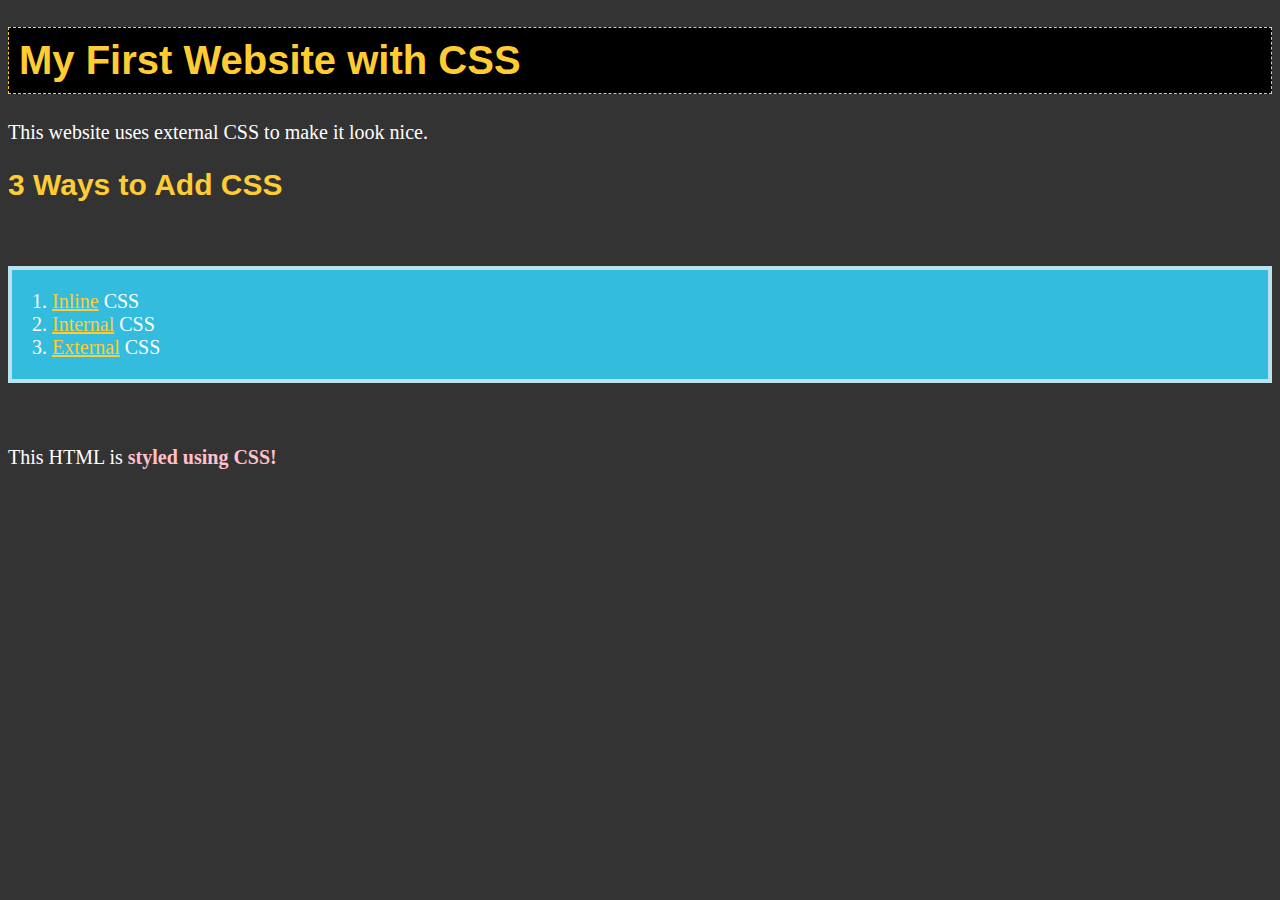
<file: Lesson_5/index.html>
<!DOCTYPE html>
<html>
	<head>
		<title>Getting my hands dirty with CSS!</title>
		<link rel="stylesheet" type="text/css" href="master.css">
	</head>
	<body>
		<h1>My First Website with CSS </h1>
		<p>This website uses external CSS to make it look nice.</p>

		<h2>3 Ways to Add CSS</h2>
		<ol>
			<li><a href="inline.html">Inline</a> CSS</li>
			<li><a href="internal.html">Internal</a> CSS</li>
			<li><a href="external.html">External</a> CSS</li>
		</ol>

		<p>This HTML is <strong>styled using CSS!</strong></p>
	</body>
</html>
</file>
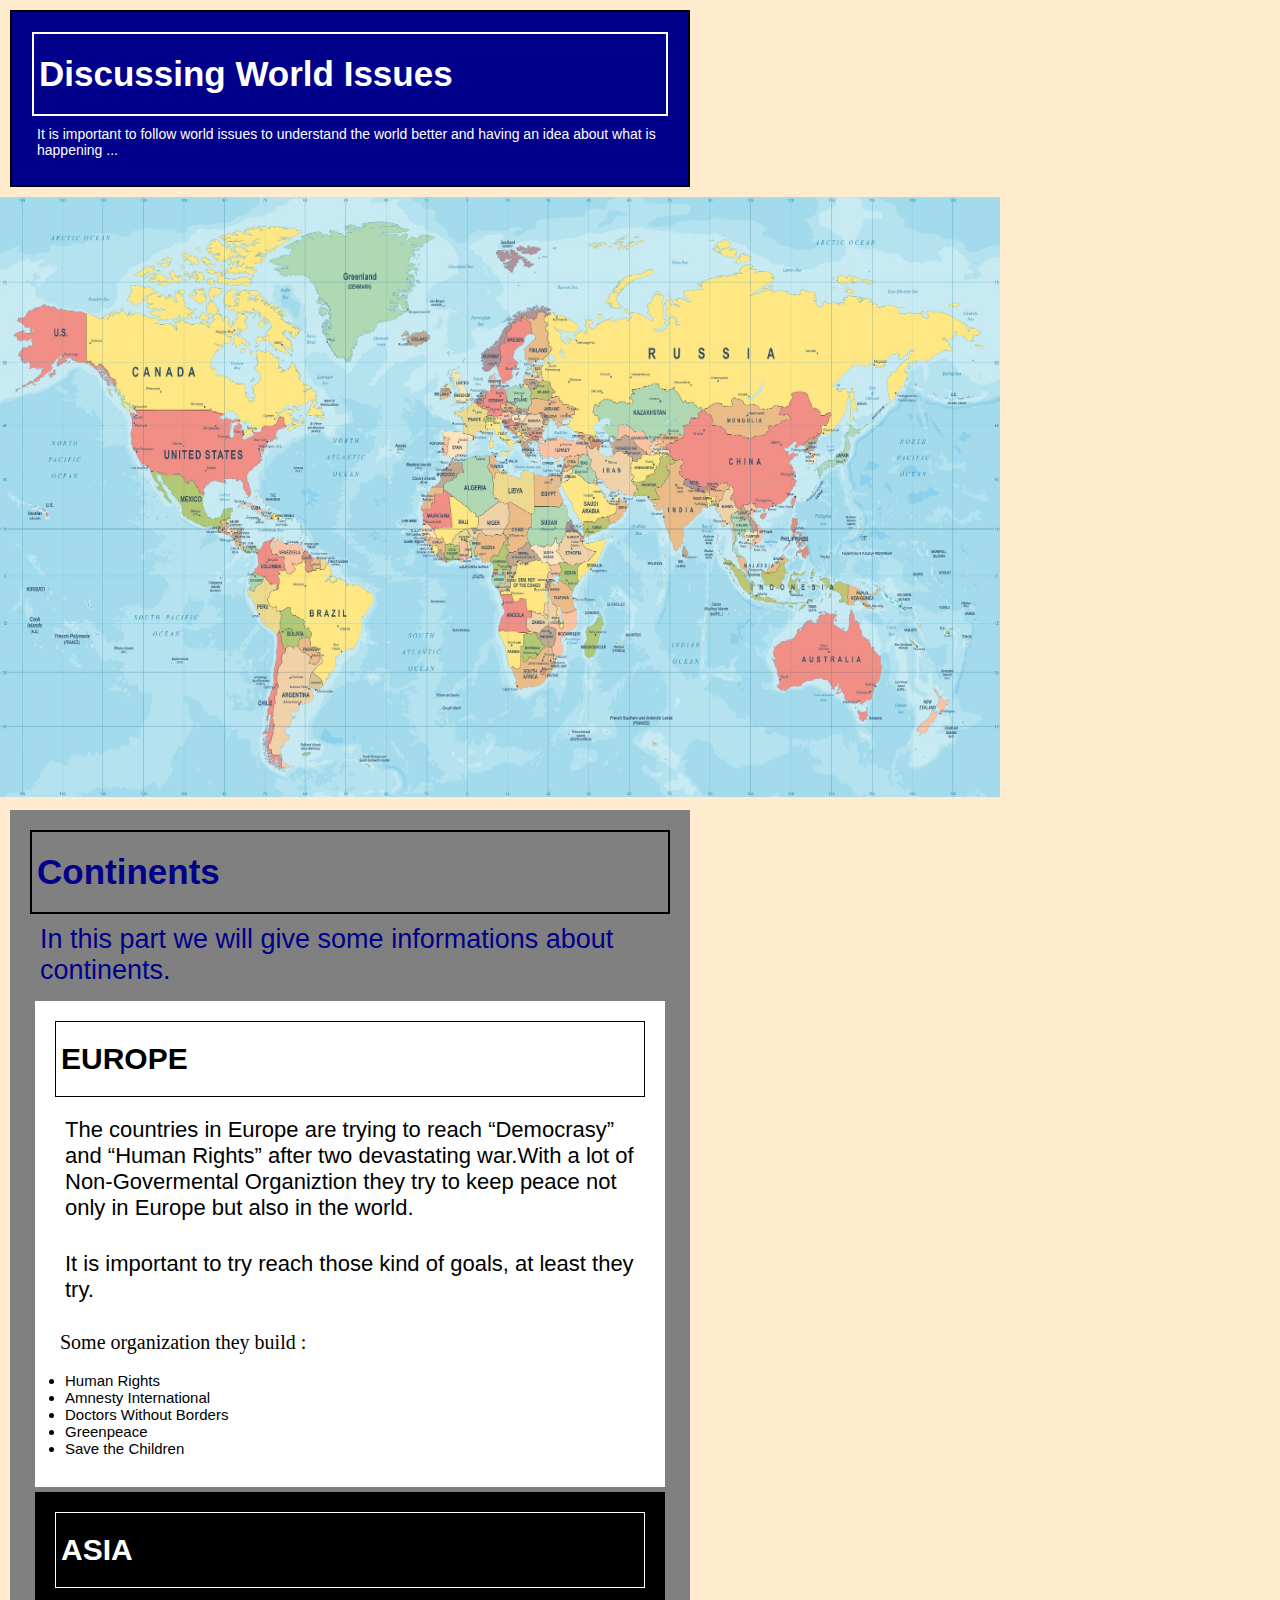
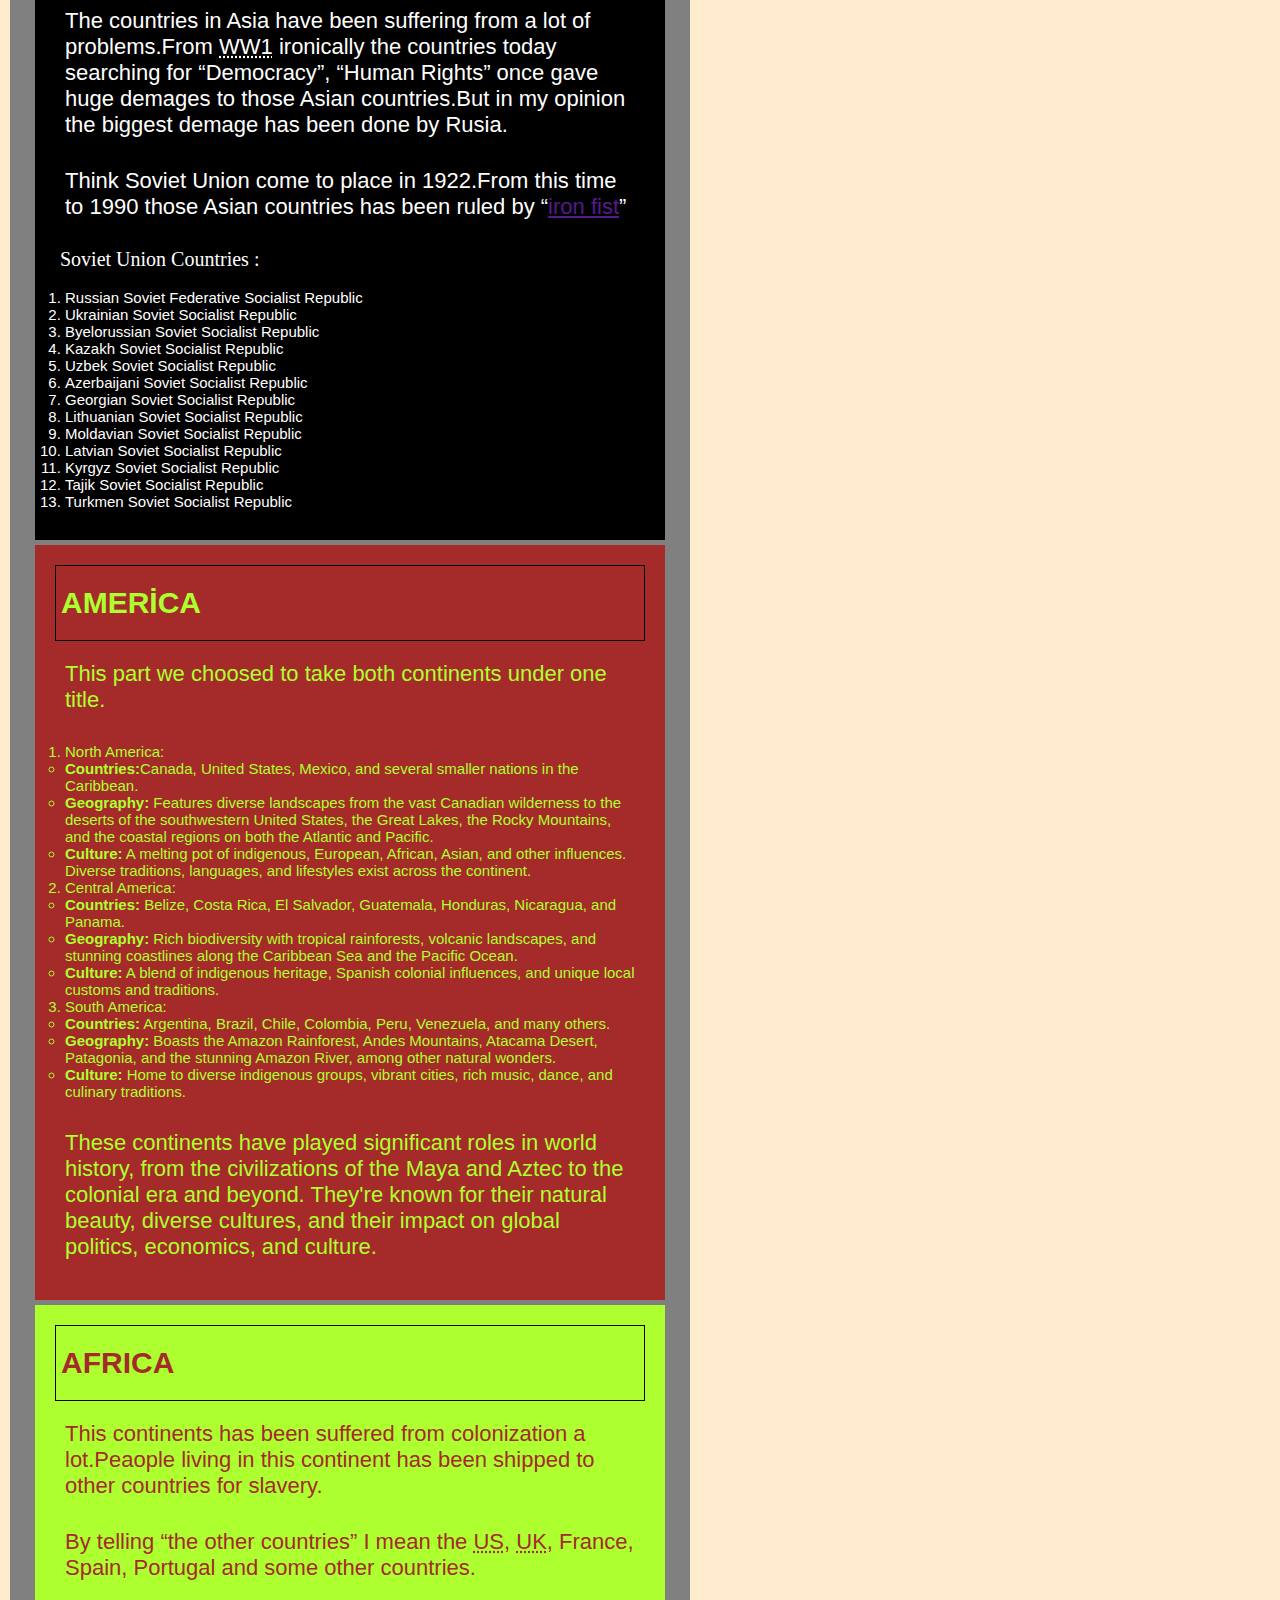
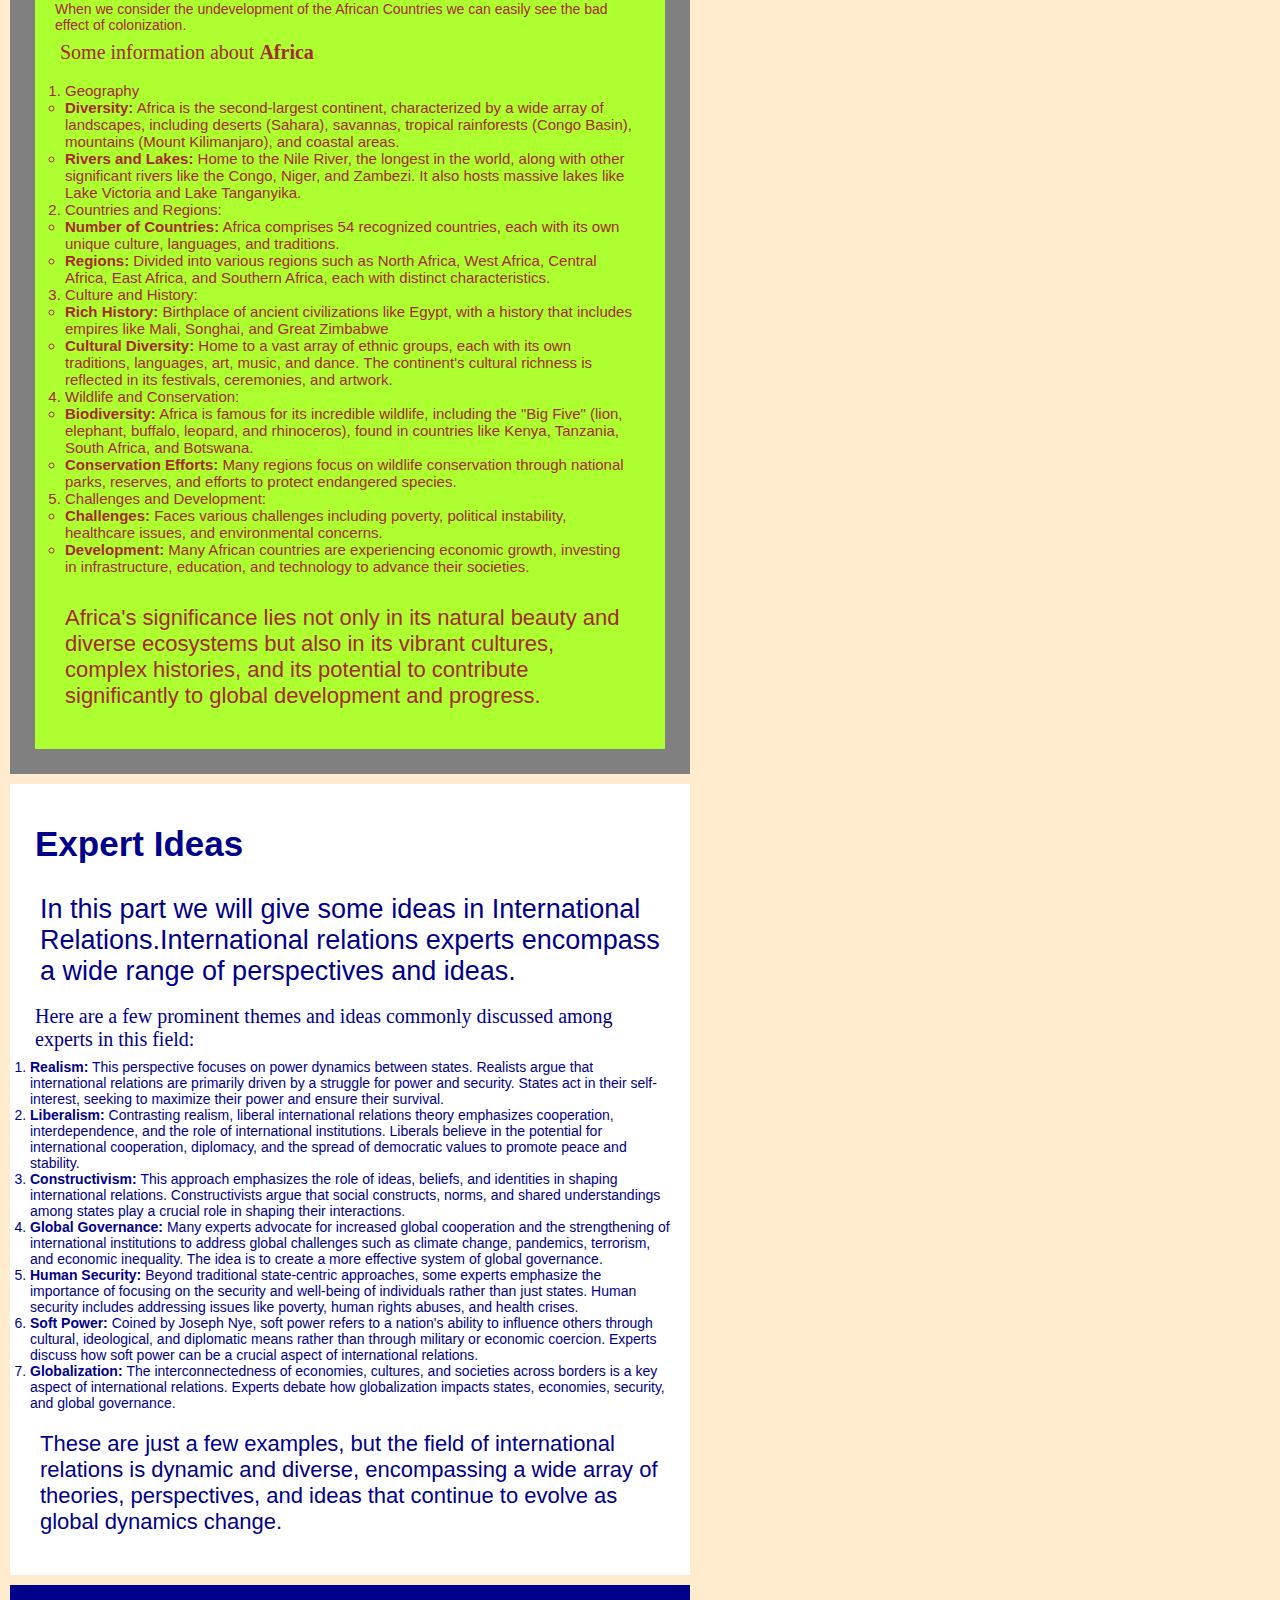
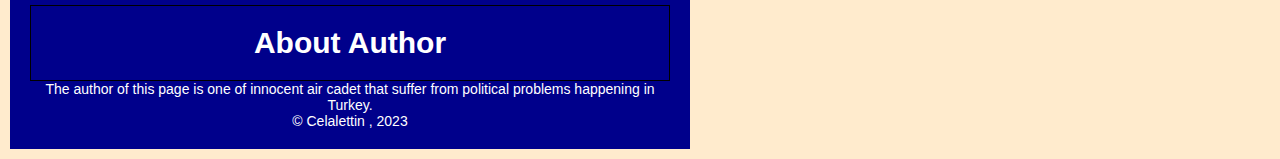
<file: Lesson_6/index.html>
<!DOCTYPE html>
<html>
	<head>
		<title>International Relations</title>

		<link rel="stylesheet" type="text/css" href="dirty.css">
	</head>
	<body>
		<div id="container" >
			
			<div id="header">
				<h1>Discussing World Issues</h1>
				<p class="lead">It is important to follow world issues to understand the world better and having an idea about what is happening ...</p>
			</div>

			<img src="images/world-map.jpg" alt="A political world map" height="600" width="1000">

			<div id="continents">
				<h1>Continents</h1>
				<p class="big-info"> In this part we will give some informations about continents.</p>
				<div id="europe">
					<h3>EUROPE</h3>
					<p class="info">The countries in Europe are trying to reach <q>Democrasy</q> and <q>Human Rights</q> after two devastating war.With a lot of Non-Govermental Organiztion they try to keep peace not only in Europe but also in the world. </p>
					<p class="info">It is important to try reach those kind of goals, at least they try.</p>
					<p class="list-info">Some organization they build :</p>
					<ul class="list">
						<li>Human Rights</li>
						<li>Amnesty International</li>
						<li>Doctors Without Borders</li>
						<li>Greenpeace</li>
						<li>Save the Children</li>
					</ul>
				</div><!--end europe-->

				<div id="asia">
					<h3>ASIA</h3>
					<p class="info">The countries in Asia have been suffering from a lot of problems.From <abbr title="World War 1">WW1</abbr> ironically the countries today searching for <q>Democracy</q>, <q>Human Rights</q> once gave huge demages to those Asian countries.But in my opinion the biggest demage has been done by Rusia. </p>
					<p class="info">Think Soviet Union come to place in 1922.From this time to 1990 those Asian countries has been ruled by <q><a href="">iron fist</a></q></p>
					<p class="list-info">Soviet Union Countries :</p>
					<ol class="list">
						<li>Russian Soviet Federative Socialist Republic</li>
						<li>Ukrainian Soviet Socialist Republic</li>
						<li>Byelorussian Soviet Socialist Republic </li>
						<li>Kazakh Soviet Socialist Republic </li>
						<li>Uzbek Soviet Socialist Republic </li>
						<li>Azerbaijani Soviet Socialist Republic </li>
						<li>Georgian Soviet Socialist Republic</li>
						<li>Lithuanian Soviet Socialist Republic</li>
						<li>Moldavian Soviet Socialist Republic</li>
						<li>Latvian Soviet Socialist Republic </li>
						<li>Kyrgyz Soviet Socialist Republic</li>
						<li>Tajik Soviet Socialist Republic</li>
						<li>Turkmen Soviet Socialist Republic</li>
					</ol>
					
				</div><!-- end-asia-->

				<div id="america">
					<h3>AMERİCA</h3>
					<p class="info">This part we choosed to take both continents under one title.</p>
					<ol class="list">
						<li >North America:</li>
							<ul class="inner-list">
								<li><strong>Countries:</strong>Canada, United States, Mexico, and several smaller nations in the Caribbean.</li>
								<li><strong>Geography:</strong> Features diverse landscapes from the vast Canadian wilderness to the deserts of the southwestern United States, the Great Lakes, the Rocky Mountains, and the coastal regions on both the Atlantic and Pacific.</li>
								<li><strong>Culture:</strong> A melting pot of indigenous, European, African, Asian, and other influences. Diverse traditions, languages, and lifestyles exist across the continent.</li>

							</ul>

						<li>Central America:</li>
							<ul>
								<li><strong>Countries:</strong> Belize, Costa Rica, El Salvador, Guatemala, Honduras, Nicaragua, and Panama.</li>
								<li><strong>Geography:</strong> Rich biodiversity with tropical rainforests, volcanic landscapes, and stunning coastlines along the Caribbean Sea and the Pacific Ocean.</li>
								<li><strong>Culture:</strong> A blend of indigenous heritage, Spanish colonial influences, and unique local customs and traditions.</li>
							</ul>

						<li>South America:</li>
							<ul>
								<li><strong>Countries:</strong> Argentina, Brazil, Chile, Colombia, Peru, Venezuela, and many others.</li>
								<li><strong>Geography:</strong> Boasts the Amazon Rainforest, Andes Mountains, Atacama Desert, Patagonia, and the stunning Amazon River, among other natural wonders.</li>
								<li><strong>Culture:</strong> Home to diverse indigenous groups, vibrant cities, rich music, dance, and culinary traditions.</li>
							</ul>		
					</ol>

					<p class="info">These continents have played significant roles in world history, from the civilizations of the Maya and Aztec to the colonial era and beyond. They're known for their natural beauty, diverse cultures, and their impact on global politics, economics, and culture.</p>
				</div><!-- end america -->

				<div id="africa">
					<h3>AFRICA</h3>
					<p class="info">This continents has been suffered from colonization a lot.Peaople living in this continent has been shipped to other countries for slavery.</p>
					<p class="info">By telling <q>the other countries</q> I mean the <abbr title="United States of America">US</abbr>, <abbr title="United Kingdom">UK</abbr>, France, Spain, Portugal and some other countries.</p><p>When we consider the undevelopment of the African Countries we can easily see the bad effect of colonization.</p>
					<p class="list-info">Some information about <strong>Africa</strong></p>
					<ol class="list">
						<li>Geography</li>
							<ul>
								<li><strong>Diversity:</strong> Africa is the second-largest continent, characterized by a wide array of landscapes, including deserts (Sahara), savannas, tropical rainforests (Congo Basin), mountains (Mount Kilimanjaro), and coastal areas.</li>
								<li><strong>Rivers and Lakes:</strong> Home to the Nile River, the longest in the world, along with other significant rivers like the Congo, Niger, and Zambezi. It also hosts massive lakes like Lake Victoria and Lake Tanganyika.</li>	
							</ul>

						<li>Countries and Regions:</li>
							<ul>
								<li><strong>Number of Countries:</strong> Africa comprises 54 recognized countries, each with its own unique culture, languages, and traditions.</li>
								<li><strong>Regions:</strong> Divided into various regions such as North Africa, West Africa, Central Africa, East Africa, and Southern Africa, each with distinct characteristics.</li>
							</ul>
						<li>Culture and History:</li>
							<ul>
								<li><strong>Rich History:</strong> Birthplace of ancient civilizations like Egypt, with a history that includes empires like Mali, Songhai, and Great Zimbabwe</li>
								<li><strong>Cultural Diversity:</strong> Home to a vast array of ethnic groups, each with its own traditions, languages, art, music, and dance. The continent's cultural richness is reflected in its festivals, ceremonies, and artwork.</li>
							</ul>
						<li>Wildlife and Conservation:</li>
							<ul>
								<li><strong>Biodiversity:</strong> Africa is famous for its incredible wildlife, including the "Big Five" (lion, elephant, buffalo, leopard, and rhinoceros), found in countries like Kenya, Tanzania, South Africa, and Botswana.</li>
								<li><strong>Conservation Efforts:</strong> Many regions focus on wildlife conservation through national parks, reserves, and efforts to protect endangered species.</li>

							</ul>
						<li>Challenges and Development:</li>
							<ul>
								<li><strong>Challenges:</strong> Faces various challenges including poverty, political instability, healthcare issues, and environmental concerns.</li>
								<li><strong>Development:</strong> Many African countries are experiencing economic growth, investing in infrastructure, education, and technology to advance their societies.</li>
							</ul>				
					</ol>
					<p class="info">Africa's significance lies not only in its natural beauty and diverse ecosystems but also in its vibrant cultures, complex histories, and its potential to contribute significantly to global development and progress.</p>
				</div><!--end africa-->

			</div><!-- end continents -->

			<div id="blog-post">
				<h1>Expert Ideas</h1>
				<p class="big-info"> In this part we will give some ideas in International Relations.International relations experts encompass a wide range of perspectives and ideas.</p>
				<div class="ideas">
					<p class="list-info">Here are a few prominent themes and ideas commonly discussed among experts in this field:</p>
					<ol>
						<li><strong>Realism:</strong> This perspective focuses on power dynamics between states. Realists argue that international relations are primarily driven by a struggle for power and security. States act in their self-interest, seeking to maximize their power and ensure their survival.</li>
						<li><strong>Liberalism:</strong> Contrasting realism, liberal international relations theory emphasizes cooperation, interdependence, and the role of international institutions. Liberals believe in the potential for international cooperation, diplomacy, and the spread of democratic values to promote peace and stability.</li>
						<li><strong>Constructivism: </strong> This approach emphasizes the role of ideas, beliefs, and identities in shaping international relations. Constructivists argue that social constructs, norms, and shared understandings among states play a crucial role in shaping their interactions.</li>
						<li><strong>Global Governance: </strong> Many experts advocate for increased global cooperation and the strengthening of international institutions to address global challenges such as climate change, pandemics, terrorism, and economic inequality. The idea is to create a more effective system of global governance.</li>
						<li><strong>Human Security:  </strong> Beyond traditional state-centric approaches, some experts emphasize the importance of focusing on the security and well-being of individuals rather than just states. Human security includes addressing issues like poverty, human rights abuses, and health crises.</li>
						<li><strong>Soft Power:  </strong> Coined by Joseph Nye, soft power refers to a nation's ability to influence others through cultural, ideological, and diplomatic means rather than through military or economic coercion. Experts discuss how soft power can be a crucial aspect of international relations.</li>
						<li><strong>Globalization:  </strong> The interconnectedness of economies, cultures, and societies across borders is a key aspect of international relations. Experts debate how globalization impacts states, economies, security, and global governance.</li>
					</ol>
					<p class="info">These are just a few examples, but the field of international relations is dynamic and diverse, encompassing a wide array of theories, perspectives, and ideas that continue to evolve as global dynamics change.</p>

				</div><!-- end ideas-->
				
			</div><!-- end blog-post -->

			<div id ="footer">
				<h3>About Author</h3>
				<p class="footer-info">The author of this page is one of innocent air cadet that suffer from political problems happening in Turkey.</p>
				<p class="footer-info">&copy; Celalettin , 2023</p>
			</div><!-- end footer -->



		</div>

		
	</body>

</html>
</file>
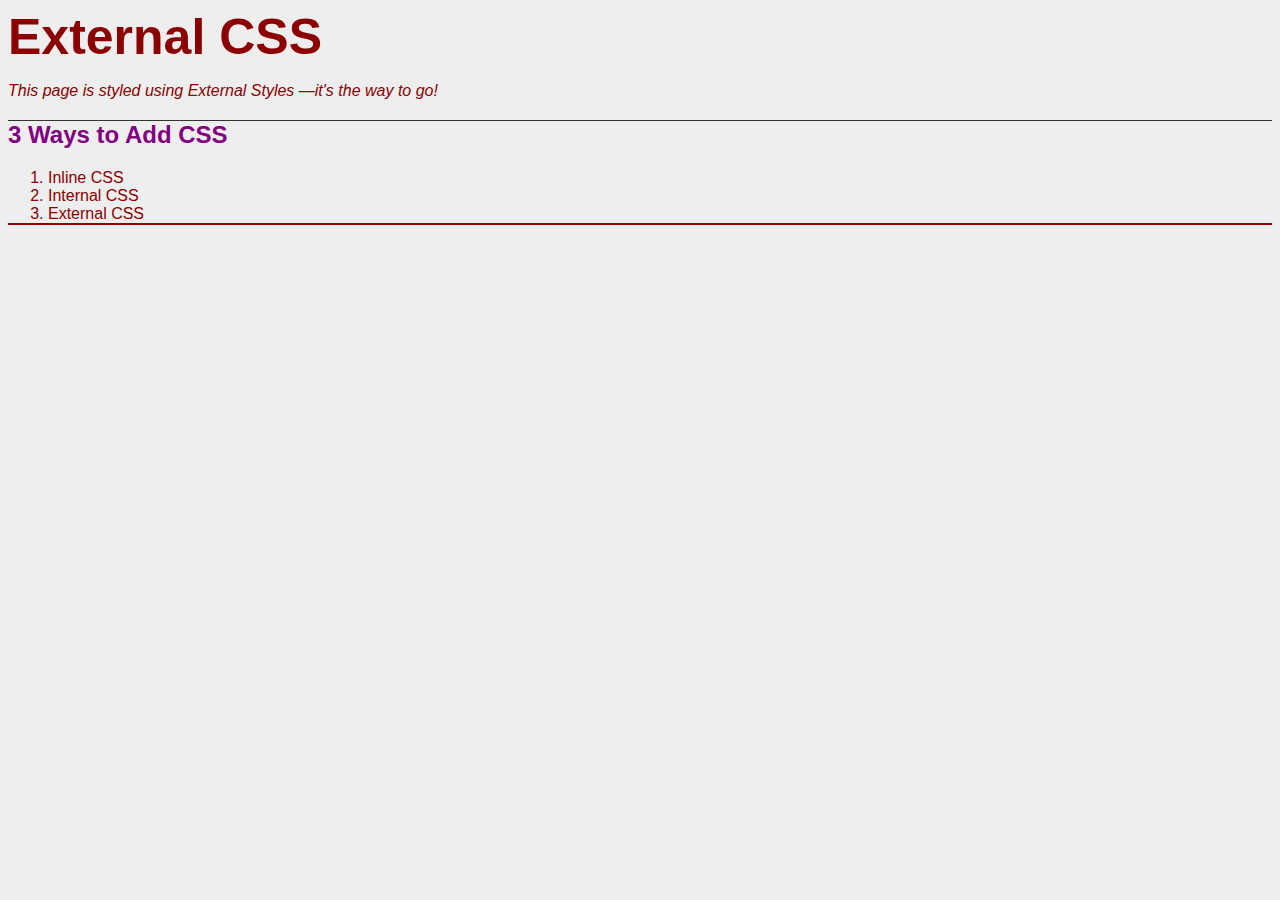
<file: Lesson_5/external.html>
<!DOCTYPE html>
<html>
	<head>
		<title>External CSS</title>

		<link rel="stylesheet" type="text/css" href="styles.css">
	</head>
	<body>

		<h1>External CSS</h1>
		<p>This page is styled using External Styles &mdash;it's the way to go!</p>

		<h2>3 Ways to Add CSS</h2>
		<ol>
			<li>Inline CSS</li>
			<li>Internal CSS</li>
			<li>External CSS</li>
		</ol>
	</body>
</html>
</file>
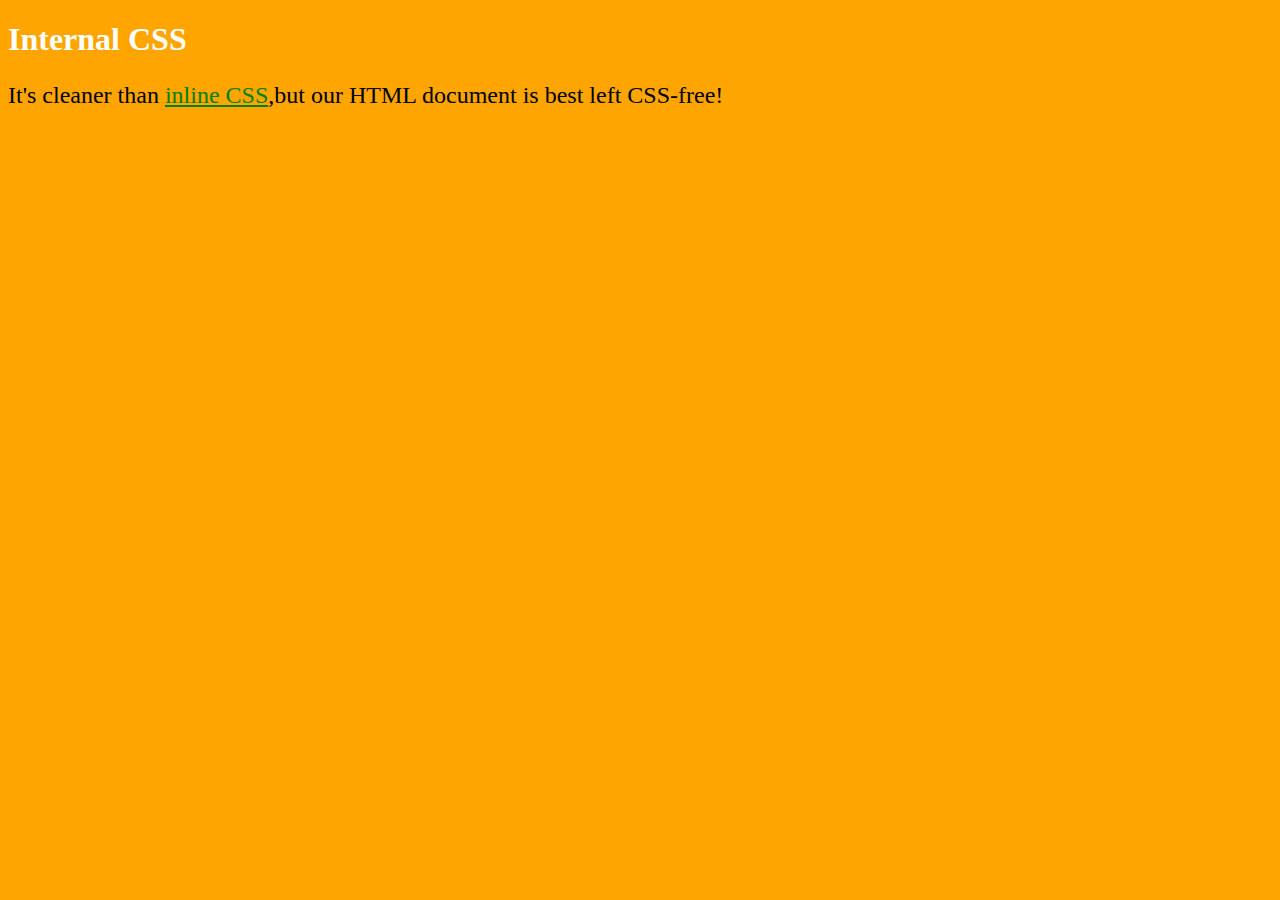
<file: Lesson_5/internal.html>
<!DOCTYPE html>
<html>
	<head>
		<title>Internal CSS</title>


		<style type="text/css">
			body { background: orange; }

			h1 { color:white; }

			p { font-size:24px;  }

			a{ color:green; }
		</style>
	</head>
	<body>

		<h1>Internal CSS</h1>
		<p>It's cleaner than <a href="inline.html">inline CSS</a>,but our HTML document is best left CSS-free!</p>

	</body>
</html>
</file>
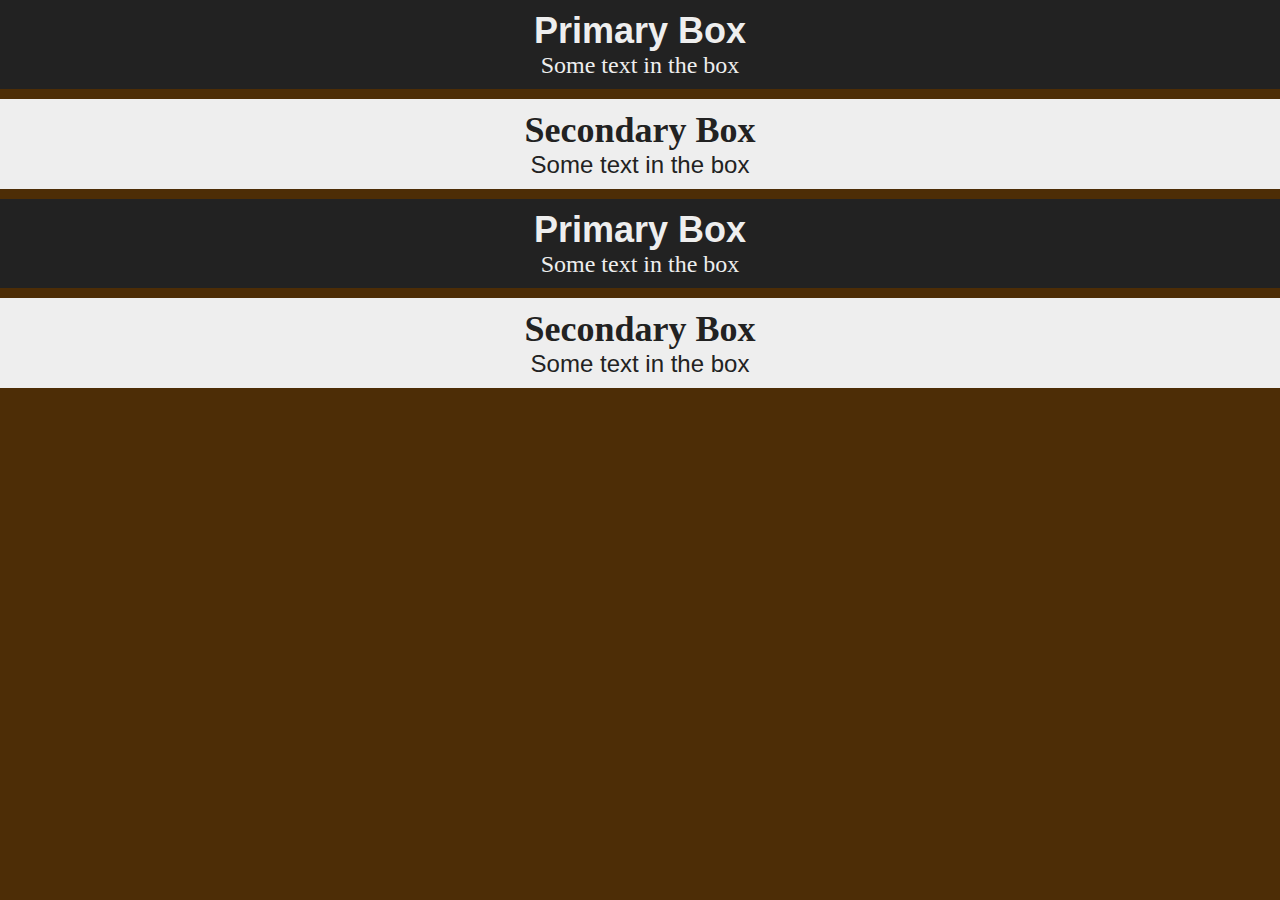
<file: Lesson_6/class-selectors.html>
<!DOCTYPE html>
<html>
	<head>
		<title>Class Selectors</title>

		<link rel="stylesheet" type="text/css" href="styles.css">
	</head>
	<body>

		<div class="primary-box">
			<h2>Primary Box</h2>
			<p>Some text in the box</p>
		</div>
		<div class="secondary-box">
			<h2>Secondary Box</h2>
			<p>Some text in the box</p>
		</div>
		<div class="primary-box">
			<h2>Primary Box</h2>
			<p>Some text in the box</p>
		</div>
		<div class="secondary-box">
			<h2>Secondary Box</h2>
			<p>Some text in the box</p>
		</div>

	</body>
</html>
</file>
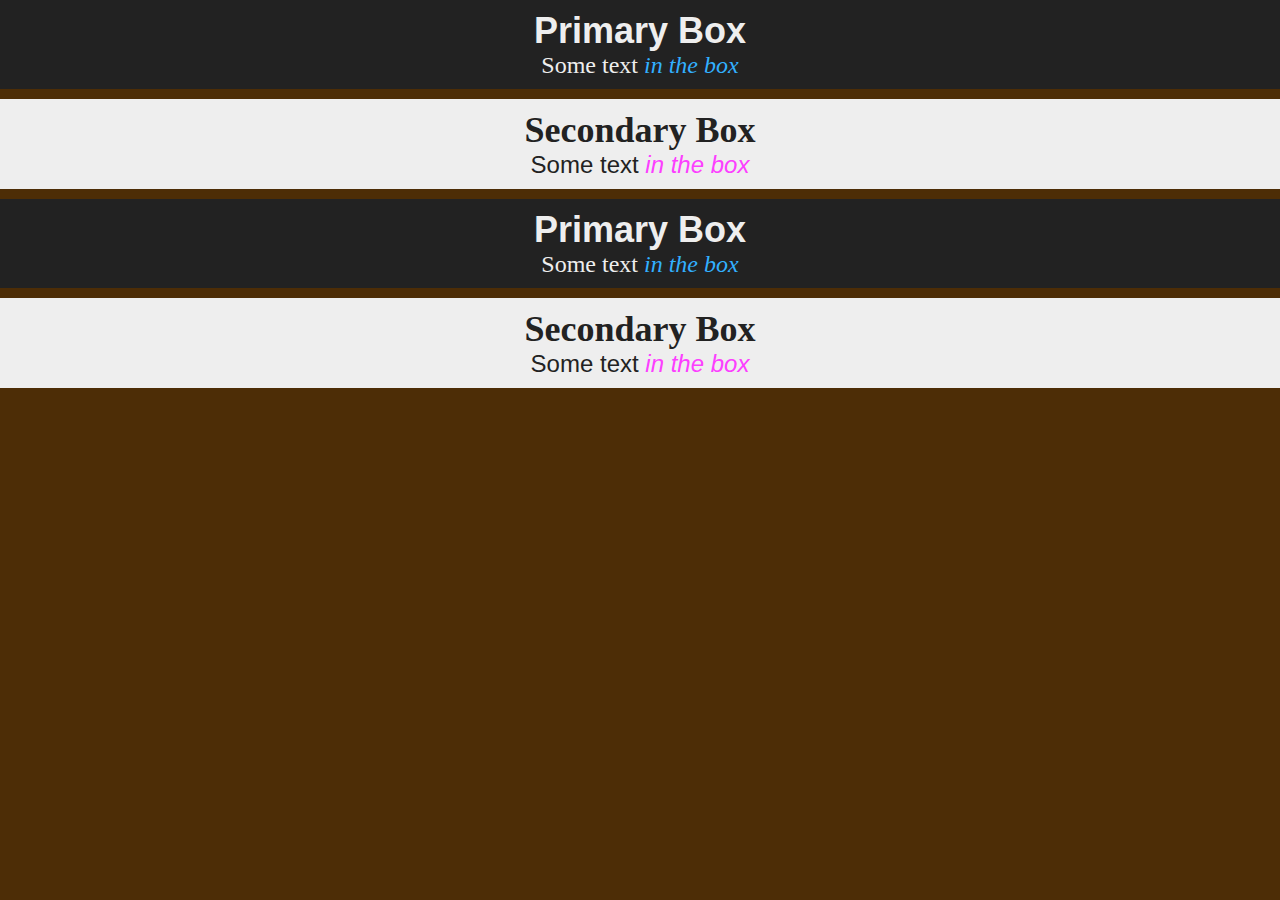
<file: Lesson_6/descendant-selectors.html>
<!DOCTYPE html>
<html>
	<head>
		<title>Descendant Selectors</title>

		<link rel="stylesheet" type="text/css" href="styles.css">
	</head>
	<body>

		<div class="primary-box">
			<h2>Primary Box</h2>
			<p>Some text <em>in the box</em></p>
		</div>
		<div class="secondary-box">
			<h2>Secondary Box</h2>
			<p>Some text <em>in the box</em></p>
		</div>
		<div class="primary-box">
			<h2>Primary Box</h2>
			<p>Some text <em>in the box</em></p>
		</div>
		<div class="secondary-box">
			<h2>Secondary Box</h2>
			<p>Some text <em>in the box</em></p>
		</div>

	</body>
</html>
</file>
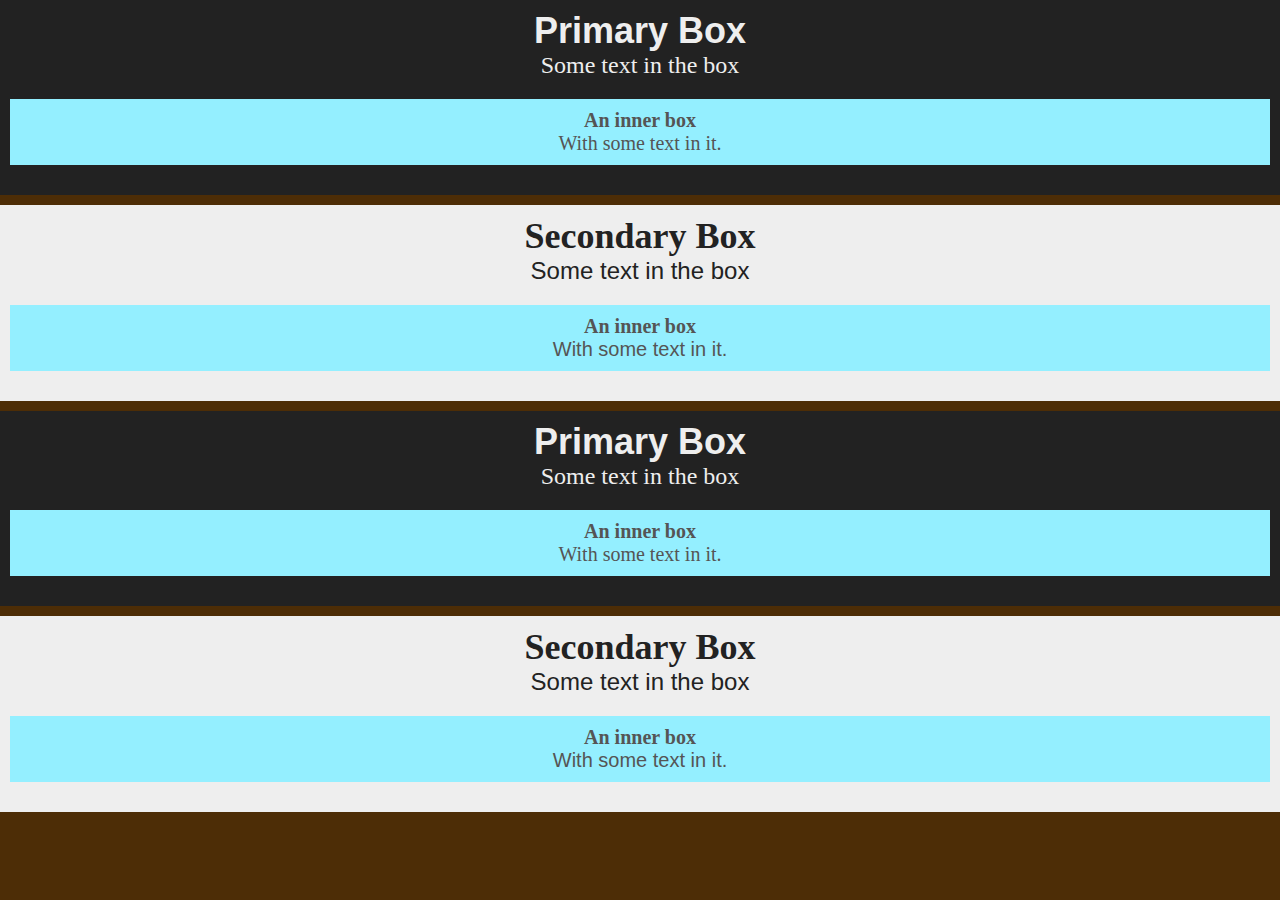
<file: Lesson_6/grouping-selectors.html>
<!DOCTYPE html>
<html>
	<head>
		<title>Grouping Selectors</title>

		<link rel="stylesheet" type="text/css" href="styles.css">
	</head>
	<body>

		<div class="primary-box">
			<h2>Primary Box</h2>
			<p>Some text in the box</p>

			<div class="inside-box">
				<h3>An inner box</h3>
				<p>With some text in it.</p>
			</div>
		</div>
		
		<div class="secondary-box">
			<h2>Secondary Box</h2>
			<p>Some text in the box</p>
			
			<div class="inside-box">
				<h3>An inner box</h3>
				<p>With some text in it.</p>
			</div>
		</div>
		
		<div class="primary-box">
			<h2>Primary Box</h2>
			<p>Some text in the box</p>
		
			<div class="inside-box">
				<h3>An inner box</h3>
				<p>With some text in it.</p>
			</div>
		</div>
		
		<div class="secondary-box">
			<h2>Secondary Box</h2>
			<p>Some text in the box</p>
		
			<div class="inside-box">
				<h3>An inner box</h3>
				<p>With some text in it.</p>
			</div>
		</div>

	</body>
</html>
</file>
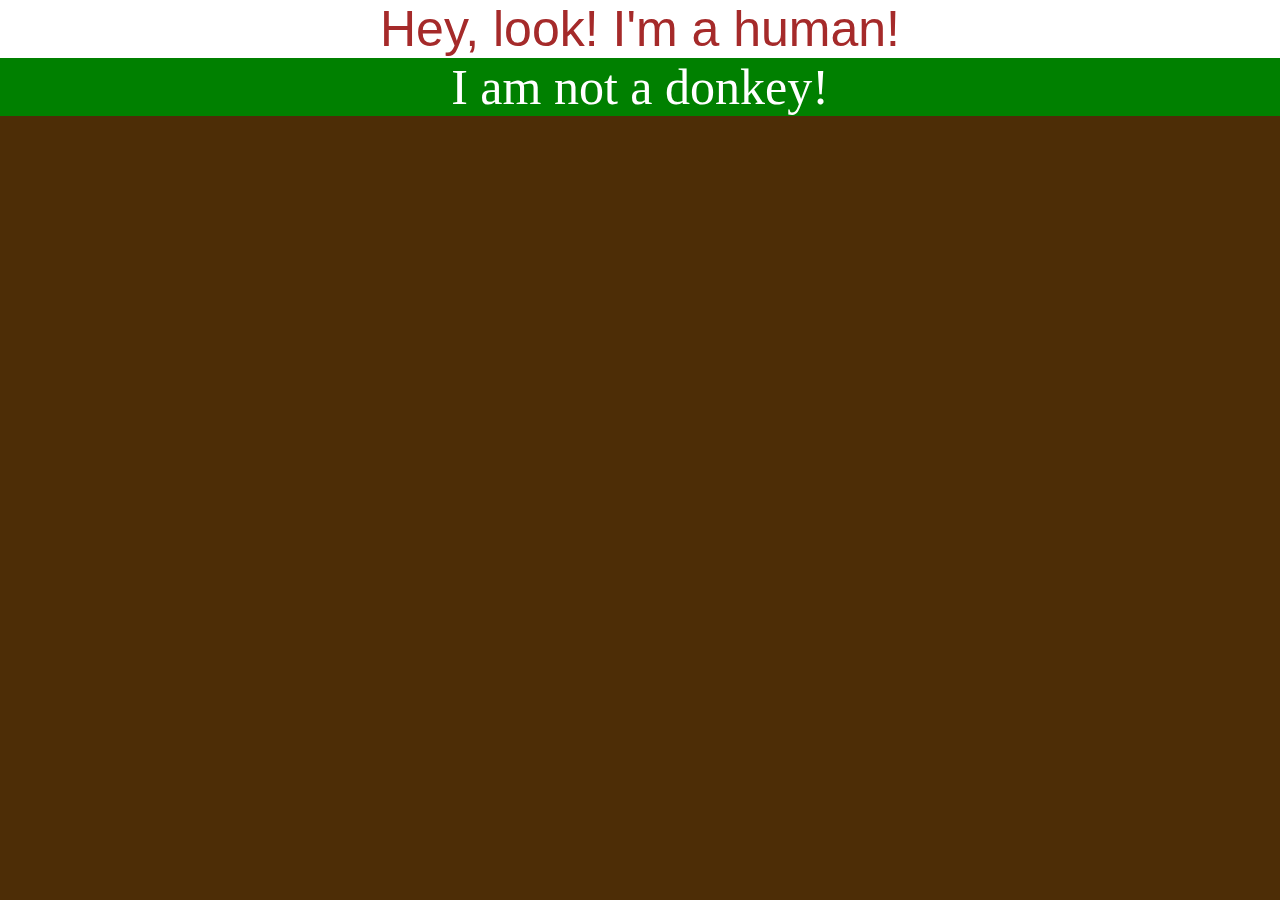
<file: Lesson_6/id-selectors.html>
<!DOCTYPE html>
<html>
	<head>
		<title>ID selectors</title>
		<link rel="stylesheet" type="text/css" href="styles.css">
	</head>
	<body>

		<div id="human">
			<p>Hey, look! I'm a human!</p>
		</div>
		<div id="donkey">
			<p>I am not a donkey!</p>
		</div>

	</body>
</html>
</file>
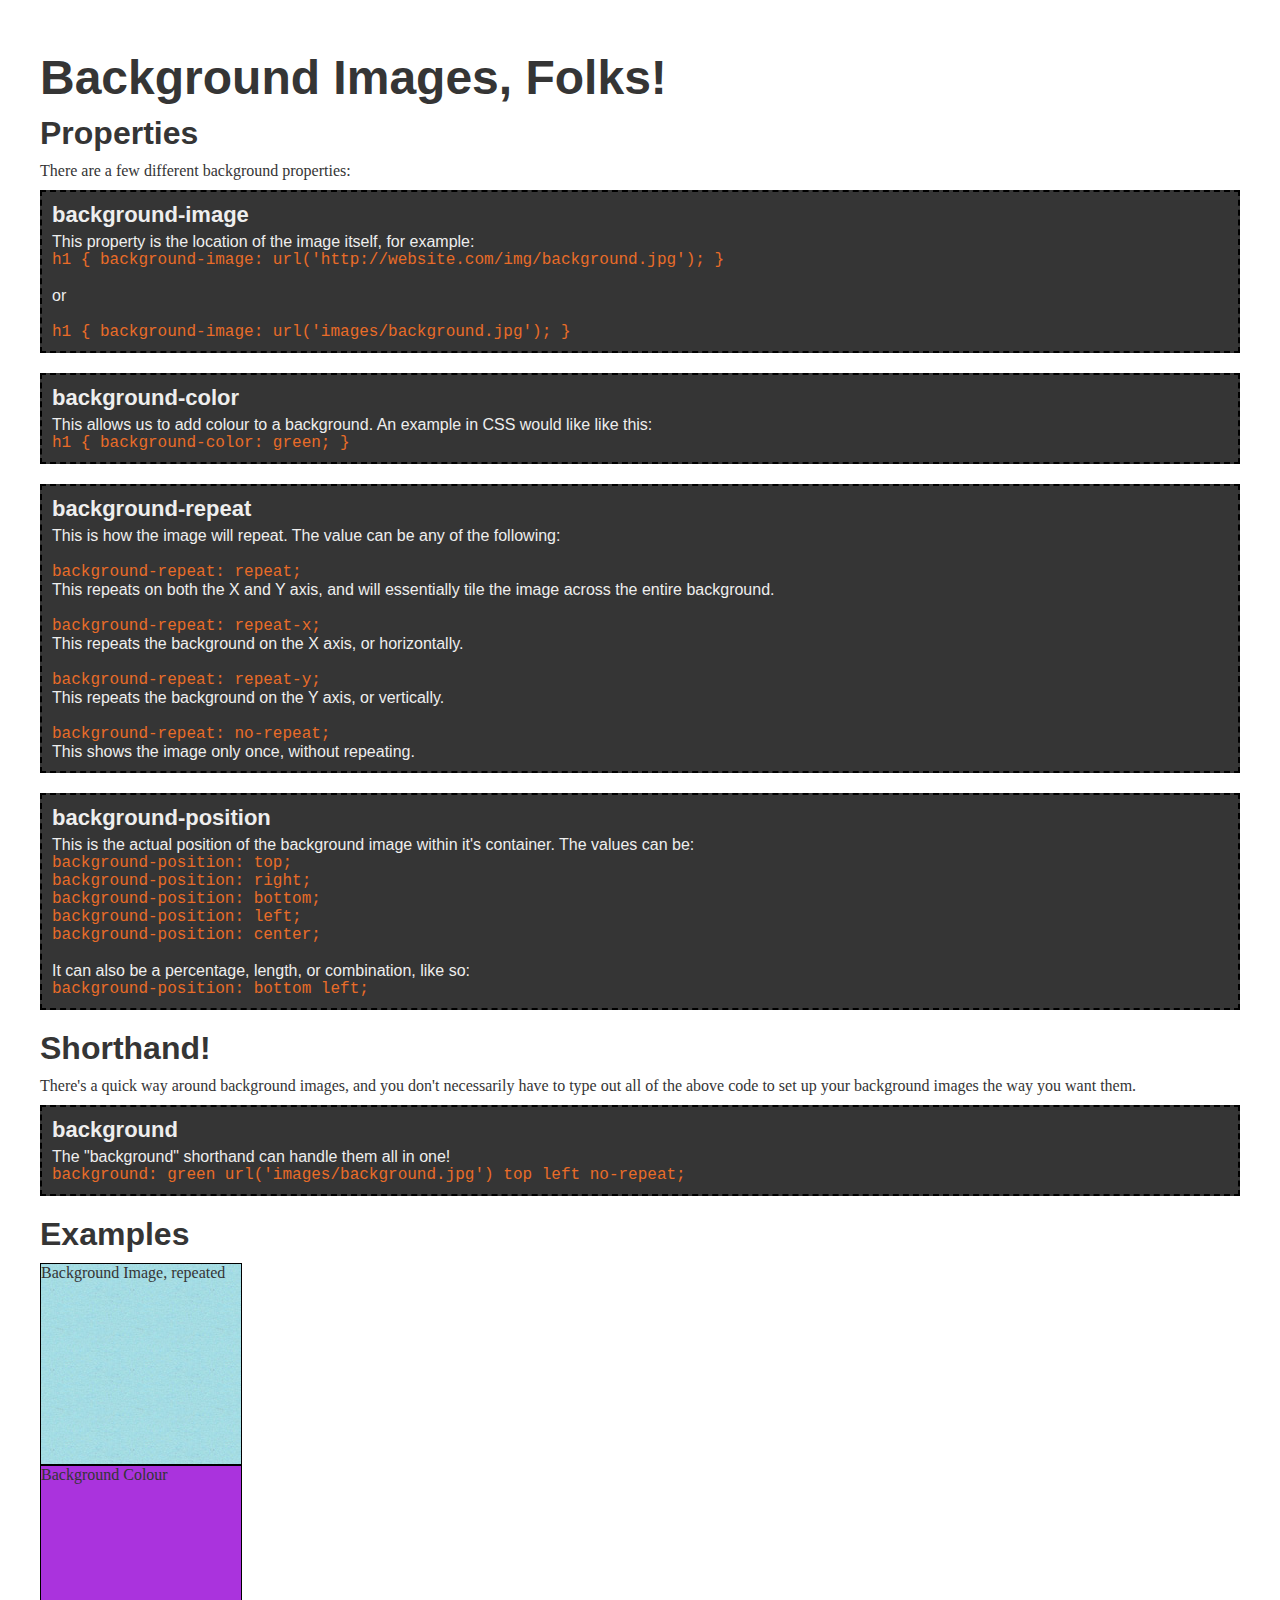
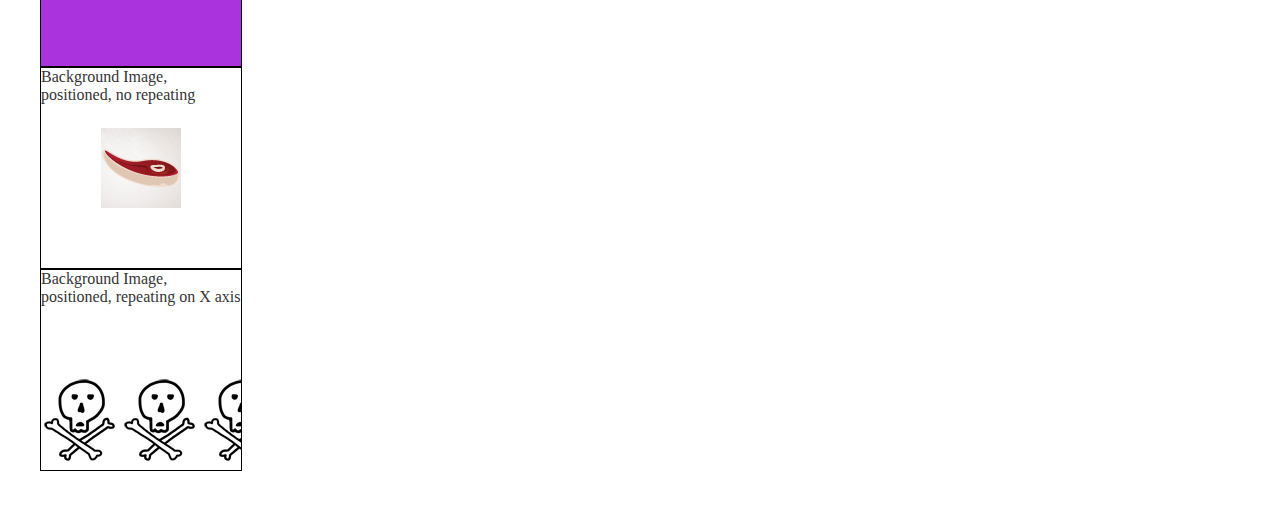
<file: Lesson_7/background-images.html>
<!DOCTYPE html>
<html>
	<head>
		<title>Background Images</title>
		
		<link href="styles.css" rel="stylesheet">
		
		<style type="text/css">
			dl {
				margin: 10px 0 20px;
				padding: 10px;
				background: #353535;
				color: #eee;
				border: dashed 2px black;
				font-family: Helvetica, Arial, sans-serif;
			}
			
			dl dt {
				margin: 0 0 5px;
				font-size: 22px;
				font-weight: bold;
			}
			
			dl code {
				background: inherit;
				padding: 0;
			}
		</style>
		
	</head>
	<body>
	
		<h1>Background Images, Folks!</h1>
		
		<!--
			Background Images Documentation
			Added by Brad Hussey
			September 2013
		-->
		
		<h2>Properties</h2>
		<p>There are a few different background properties:</p>
		
		<dl>
			<dt>background-image</dt>
			<dd>
				This property is the location of the image itself, for example:
				<code>h1 { background-image: url('http://website.com/img/background.jpg'); }</code>
				
				<br>
				or
				<br><br>
				
				<code>h1 { background-image: url('images/background.jpg'); }</code>
				
				
			</dd>
		</dl>
		
		<dl>
			<dt>background-color</dt>
			<dd>
				This allows us to add colour to a background. An example in CSS would like like this:
				<code>h1 { background-color: green; }</code>
			</dd>
		</dl>
		
		<dl>
			<dt>background-repeat</dt>
			<dd>
				This is how the image will repeat. The value can be any of the following:
				
				<br><br>
				<code>background-repeat: repeat;</code>
				<p>This repeats on both the X and Y axis, and will essentially tile the image across the entire background.</p>
				
				<br>
				<code>background-repeat: repeat-x;</code>
				<p>This repeats the background on the X axis, or horizontally.</p>
				
				<br>
				<code>background-repeat: repeat-y;</code>
				<p>This repeats the background on the Y axis, or vertically.</p>
				
				<br>
				<code>background-repeat: no-repeat;</code>
				<p>This shows the image only once, without repeating.</p>
			</dd>
		</dl>
		
		<dl>
			<dt>background-position</dt>
			<dd>
				This is the actual position of the background image within it's container. The values can be:
				<code>background-position: top;</code>
				<code>background-position: right;</code>
				<code>background-position: bottom;</code>
				<code>background-position: left;</code>
				<code>background-position: center;</code>
				
				<br>
				It can also be a percentage, length, or combination, like so:
				<br>
				
				<code>background-position: bottom left;</code>
			</dd>
		</dl>
	
		<h2>Shorthand!</h2>
		<p>There's a quick way around background images, and you don't necessarily have to type out all of the above code to set up your background images the way you want them.</p>
		
		<dl>
			<dt>background</dt>
			<dd>
				The "background" shorthand can handle them all in one!
				<code>background: green url('images/background.jpg') top left no-repeat;</code>
			</dd>
		</dl>

		<!-- END Documentation -->
		
		<h2>Examples</h2>
		
		<div id="background-1" class="background-example">
			Background Image, repeated
		</div>
		
		<div id="background-2" class="background-example">
			Background Colour
		</div>
		
		<div id="background-3" class="background-example">
			Background Image, positioned, no repeating
		</div>
		
		<div id="background-4" class="background-example">
			Background Image, positioned, repeating on X axis
		</div>
	
	</body>
</html>
</file>
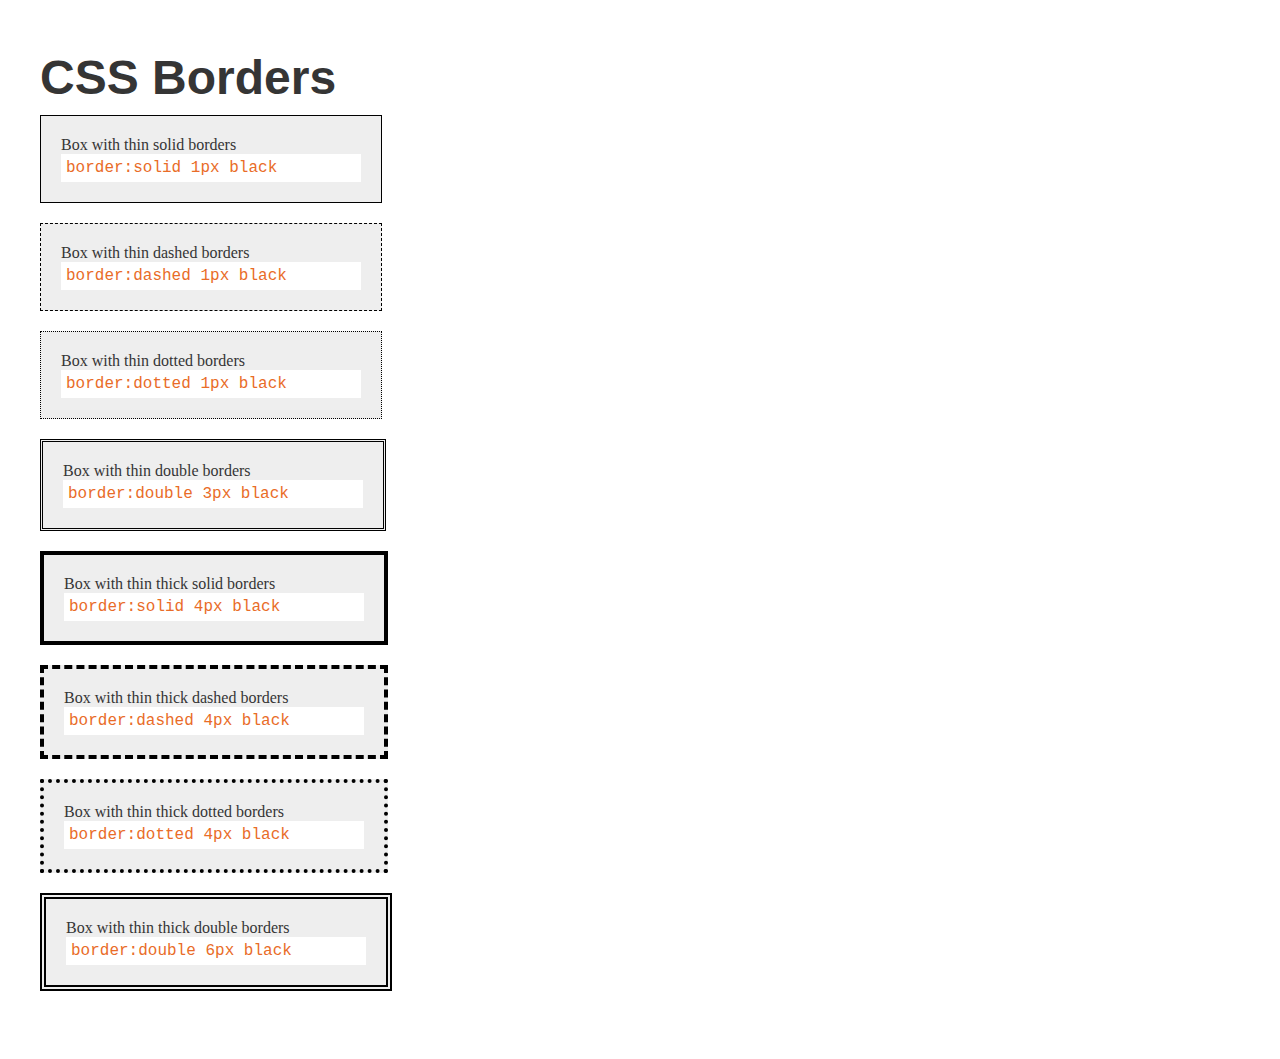
<file: Lesson_7/borders.html>
<!DOCTYPE html>
<html>
	<head>
		<title>Borders</title>

		<link rel="stylesheet" type="text/css" href="styles.css">

	</head>
	<body>
		
		<h1>CSS Borders</h1>

		<div id="box-1" class="border-box">
			Box with thin solid borders
			<code>border:solid 1px black</code>
		</div>

		<div id="box-2" class="border-box">
			Box with thin dashed borders
			<code>border:dashed 1px black</code>
		</div>

		<div id="box-3" class="border-box">
			Box with thin dotted borders
			<code>border:dotted 1px black</code>
		</div>

		<div id="box-4" class="border-box">
			Box with thin double borders
			<code>border:double 3px black</code>
		</div>

		<div id="box-5" class="border-box">
			Box with thin thick solid borders
			<code>border:solid 4px black</code>
		</div>

		<div id="box-6" class="border-box">
			Box with thin thick dashed borders
			<code>border:dashed 4px black</code>
		</div>

		<div id="box-7" class="border-box">
			Box with thin thick dotted borders
			<code>border:dotted 4px black</code>
		</div>

		<div id="box-8" class="border-box">
			Box with thin thick double borders
			<code>border:double 6px black</code>
		</div>

	</body>
</html>
</file>
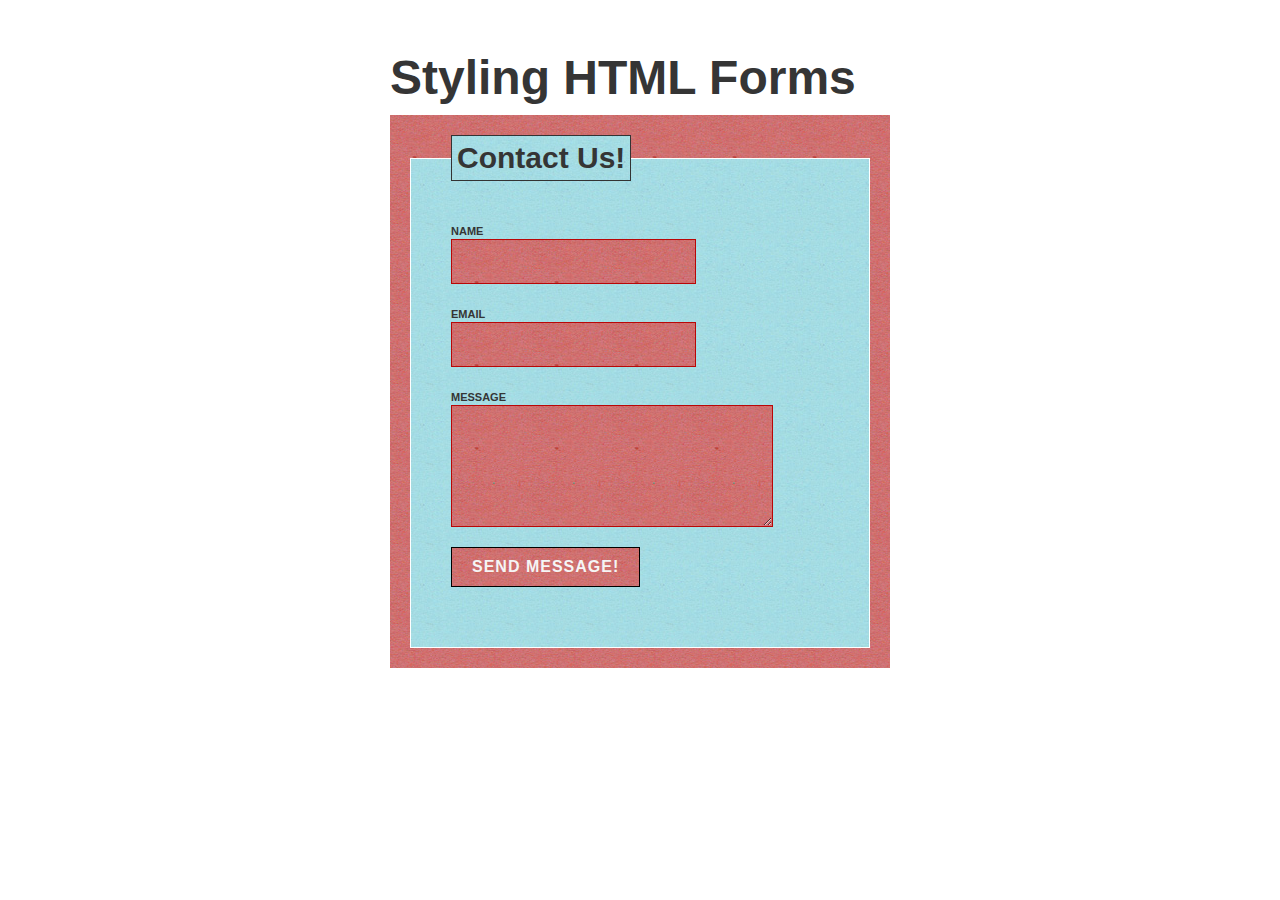
<file: Lesson_7/styling-forms.html>
<!DOCTYPE html>
<html>
	<head>
		<title>Styling Forms</title>

		<link rel="stylesheet" type="text/css" href="styles.css"> 

	</head>
	<body>
		
		<div id="container">
			<h1>Styling HTML Forms</h1>

			<form>
				<fieldset>
					<legend>Contact Us!</legend>

					<label for="contact_name">Name</label>
					<input type="text" id="contact_name">


					<label for="contact_email">Email</label>
					<input type="email" id="contact_email">


					<label for="contact_message">Message</label>
					<textarea id="contact_message"></textarea>


					<input type="submit" value="Send Message!">					

				</fieldset>
			</form>
		</div>

	</body>
</html>
</file>
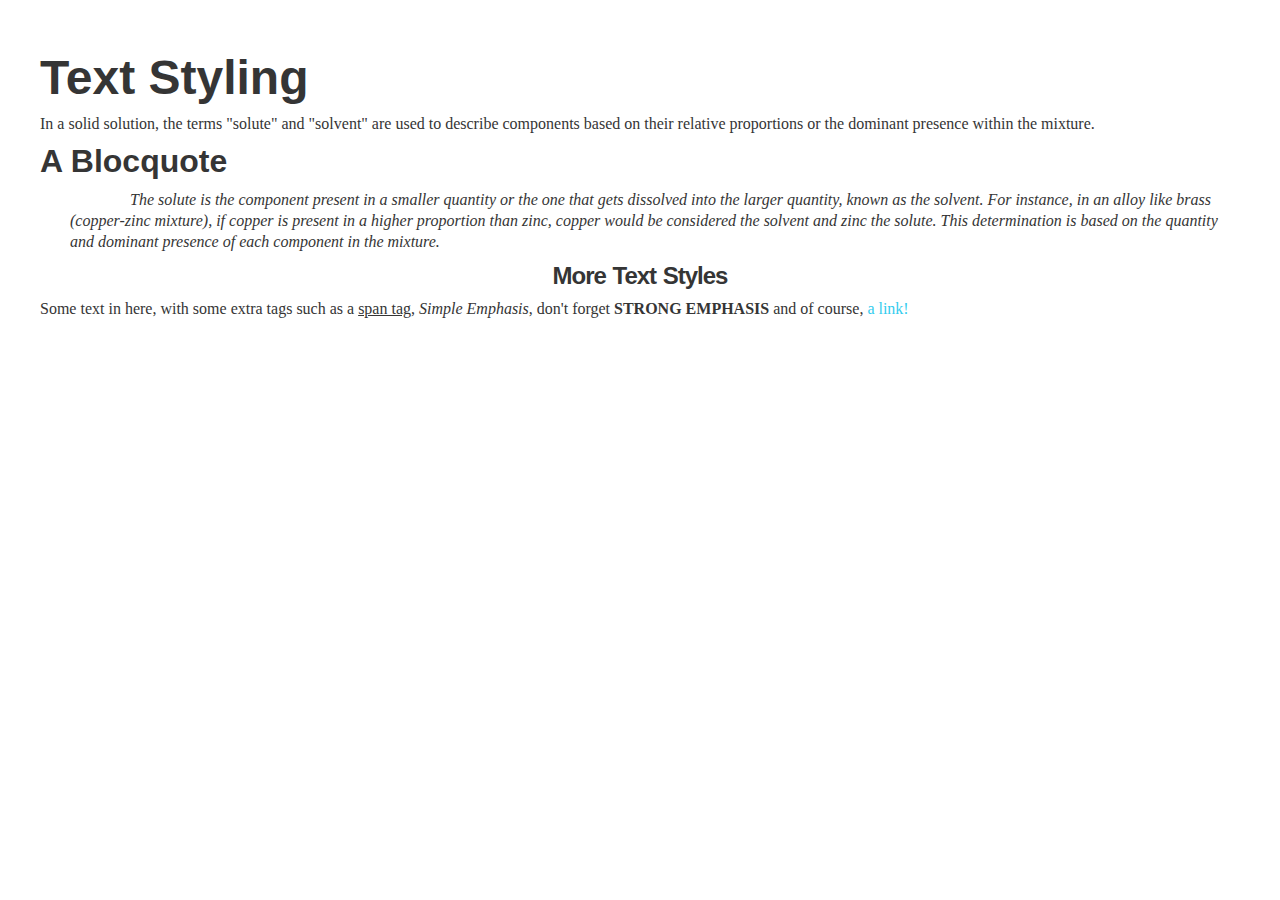
<file: Lesson_7/text.html>
<!DOCTYPE html>
<html>
	<head>
		<title>Text styling and Formating</title>

		<link rel="stylesheet" type="text/css" href="styles.css">
	</head>
	<body>
		
		<h1>Text Styling</h1>
		<p>In a solid solution, the terms "solute" and "solvent" are used to describe components based on their relative proportions or the dominant presence within the mixture.</p>

		<h2>A Blocquote</h2>
		<blockquote>The solute is the component present in a smaller quantity or the one that gets dissolved into the larger quantity, known as the solvent. For instance, in an alloy like brass (copper-zinc mixture), if copper is present in a higher proportion than zinc, copper would be considered the solvent and zinc the solute. This determination is based on the quantity and dominant presence of each component in the mixture.</blockquote>

		<h3>More Text Styles</h3>
		<p>Some text in here, with some extra tags such as a <span>span tag</span>, <em>simple emphasis</em>, don't forget <strong>strong emphasis</strong> and of course, <a href="http://google.com">a link!</a> </p>

	</body>
</html>
</file>
<file: Lesson_5/master.css>
body {
	background: #333;
	font-family: Georgia, Times, serif;
	color: #fff;
	font-size: 20px;
}

h1,h2,h3,h4,h5,h6 {
	font-family: Helvetica, Arial, sans-serif;
	color: #ffcc33;
}
h1 {
	border: dashed 1px #ffcc33;
	background: #000;
	font-size: 2em;
	padding: 10px;
}
 ol {
 	border: solid 4px #bce3ed;
 	background: #33bcde;
 	padding: 20px 20px 20px 40px;
 	margin: 5% 0;
 }
 a {
 	color: #ffcc33;
 }
 strong {
 	color: pink;
 }
</file>
<file: Lesson_6/dirty.css>
* {
	margin: 0;
	padding: 0;
}
body {
	background: blanchedalmond;
	color:darkblue ;
	font-family: Helvetica, Arial, sans-serif;
	font-size: 14px;

}
body h3 {
	border: 1px solid black;
}

#container{
	width: 700px;
}
#header {
	border: 2px solid black;
}
#header h1{
	border: 2px solid white;
}
#header .lead {
	padding: 5px;
	margin: 5px 0 2px;
}
#header, #footer {
	background: darkblue;
	color: white;
	padding: 20px;
	margin: 10px;
}
#footer {
	text-align: center;
}
#continents {
	background: grey;
	font-family: sans-serif;
	margin: 10px;
	padding: 20px;
}
#continents h1 {
	border: 2px solid black;
}
#europe {
	background: white;
	color: black;
	padding: 20px;
	margin: 5px;
}
#asia {
	background: black;
	color: white;
	padding: 20px;
	margin: 5px;
}
#asia h3 {
	border: 1px solid white;
}
#america {
	background: brown;
	color: greenyellow;
	padding: 20px;
	margin: 5px;
}
#africa {
	background:greenyellow ;
	color: brown;
	padding: 20px;
	margin: 5px;
}
#blog-post{
	background: white;
	margin: 10px;
	padding: 20px;
}
.big-info {
	font-size: 27px;
	padding: 10px;
}
.list-info {
	font-size: 20px;
	padding: 8px 5px ;
	font-family: comic-sans;
}
.list {
	font-size: 15px;
	padding: 10px;

}
.info {
	font-size: 22px;
	font-family: Arial;
	padding: 10px 0px;
	margin: 10px;
}
h1,h2,h3{

	padding: 20px 5px 20px;
}
h1{
	font-size: 35px;
}
h3 {
	font-size:30px ;
}
</file>
<file: Lesson_5/styles.css>
body {
	font-family:Helvetica;
	background-color: #eeeeee;
	color: darkred;
}
h1 {
	font-size: 50px;
	margin:0;
}
p {
	font-style: italic;
}
h2 {
	color: purple;
	border-top: solid 1px #333;
}
ol {
	border-bottom: solid 2px darkred;
}
</file>
<file: Lesson_6/styles.css>
/* Custom CSS */
* {
	margin: 0;
	padding: 0;
}

body{
	background: #4d2d06;
	font-family:Georgia, Times, serif ;
	color: #fff;
	text-align: center;
	font-size: 50px;
}

#human {
	background: #fff;
	color: brown;
	font-family: Verdana, Arial , sans-serif;
}
#donkey{
	background: green;
	color:white ;
	font-family: comic-sans;
}
.primary-box {
	background: #222;
	color: #eee;
}

.secondary-box {
	background: #eee;
	color: #222;
}
.inside-box {
	margin: 20px 0;
	padding: 10px;
	background: #94efff;
	color: #555;
}

/* Descendent Selectors */
.primary-box h2 {
	font-family: Halvetica, Arial, sans-serif;
}

.primary-box p em {
	color: #32b0ff;
}

.secondary-box p {
	font-family:Halvetica, Arial, sans-serif;
}
.secondary-box p em {
	color: #fc3fff;
}


/* Grouping Selectors */

.inside-box h3, .inside-box p {
	font-size: 20px;
}
.primary-box, .secondary-box {
	font-size: 24px;
	margin: 0 0 10px;
	padding: 10px;
}
</file>
<file: Lesson_7/styles.css>
/*
	Lesson 7 CSS
	============
	Celalettin Aktürk
	December 2023
*/

/* Simple CSS Reset */

* {
	margin: 0;
	padding: 0;
	font-weight: normal;
	font-size: 16px;
}

body {
	padding: 40px;
	font-family: Geoargia, Times, serif;
	color: #353535;
}
h1,h2,h3,h4,h5,h6 {
	margin: 10px 0;
	font-family: Helvetica, Arial ,sans-serif;
	font-weight: bold;
}

h1 {
	font-size: 3em;
}
h2 {
	font-size: 2em;
}
h3 {
	font-size: 1.5em;
	letter-spacing: -1px;
	word-spacing: 1px;
	text-align: center;
}

blockquote {
	margin: 0 0 0 30px;
	font-style: italic;
	text-indent: 60px;
	line-height: 1.3;
}

span {
	text-decoration: underline;
}

em {
	text-transform: capitalize;
}
strong {
	text-transform: uppercase;
	font-weight: bold;
}
a {
	color: #3ce;
	text-decoration: none;
}

code {
	display: block;
	color: #e96c28;
	background:white ;
	padding: 5px;
}

/* Borders */

.border-box {
	background: #eee;
	margin: 0 0 20px;
	padding: 20px;
	width: 300px;
}

#box-1 {
	border: solid 1px black;
}
#box-2 {
	border: dashed 1px black;
}
#box-3 {
	border: dotted 1px black;
}
#box-4 {
	border: double 3px black;
}
#box-5 {
	border: solid 4px black;
}
#box-6 {
	border: dashed 4px black;
}
#box-7 {
	border: dotted 4px black;
}
#box-8 {
	border: double 6px black;
}

/* Backgraoun Images */

.background-example {
	height: 200px;
	width: 200px;
	border: solid 1px black;
}

#background-1{
	background-image: url('images/blue_background.jpg') ;
}

#background-2 {
	background-color: #a3d;
}

#background-3 {
	background-image:url('images/steak_background.jpg') ;
	background-repeat: no-repeat;
	background-position:center center ;
}
#background-4 {
	background: url('images/skull_background.jpg')bottom left repeat-x ; 
}

/* Forms */

#container {
	width: 500px;
	margin: 0 auto; 
}

form {
	background-image: url('images/red_background.jpg');
	padding: 20px;
	font-family: Helvetica,Arial, sans-serif;
}

form fieldset {
	background-image: url('images/blue_background.jpg');
	padding: 40px;
	border: solid 1px white;
}
form legend {
	border: solid 1px #333;
	background-image: url('images/blue_background.jpg');
	padding: 5px;
	font-size: 30px;
	font-weight: bold;
}

form input, form textarea {
	display: block;
	margin-bottom: 20px;
	-webkit-font-smoothing:antialiased;
	text-rendering: optimizeLegibility;
}

form label {
	font-size: 11px;
	text-transform: uppercase;
	font-weight: bold;
}

form input[type="text"],form input[type="email"], form textarea {
	padding: 10px;
	font-size: 20px;
	font-family: Helvetica,Arial,sans-serif;
	color: white;
	border: solid 1px #b90707;
	background-image: url('images/red_background.jpg');
}

form textarea {
	width: 300px;
	height: 100px;
}

form input[type = "submit"] {
	letter-spacing: 1px;
	text-transform: uppercase;
	font-weight: bold;
	color: whitesmoke;
	border: solid 2px black;
	background: url('images/red_background.jpg') top left repeat-x ;
	height: 40px;
	padding: 0 20px;
	border: solid 1px black;
}
</file>
